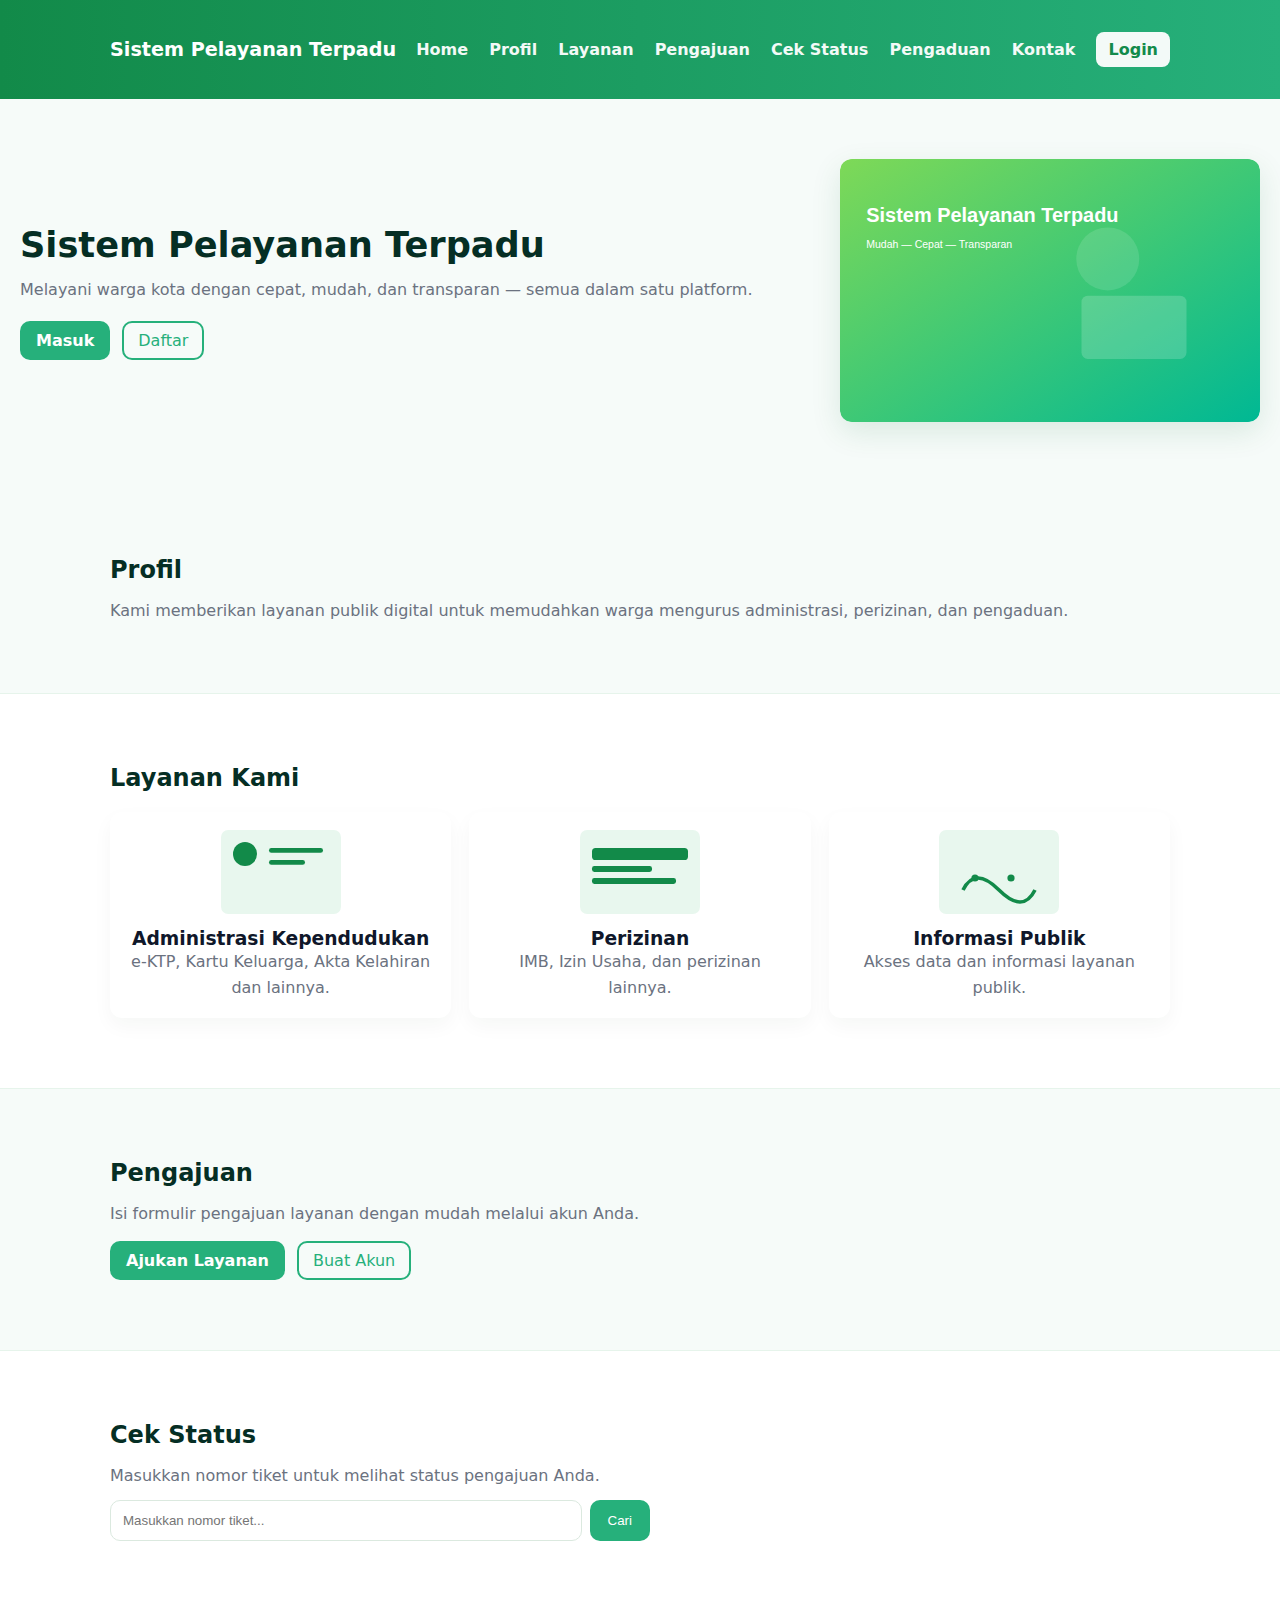
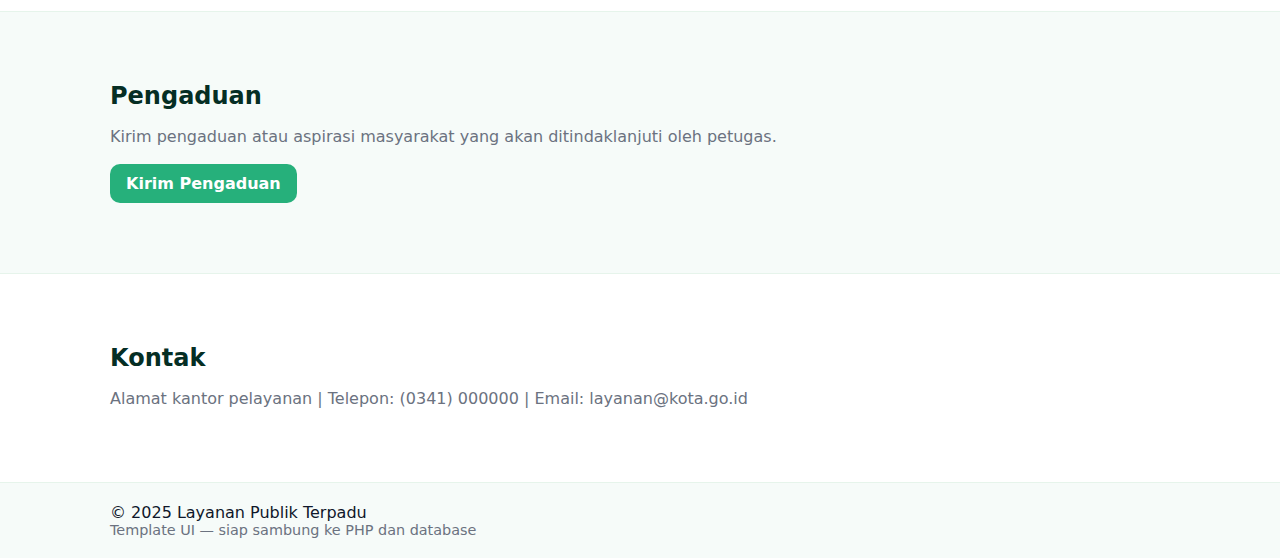
<file: Bab 1/index.html>
<!doctype html>
<html lang="id">
<head>
  <meta charset="utf-8">
  <meta name="viewport" content="width=device-width, initial-scale=1">
  <title>Sistem Pelayanan Terpadu</title>
  <link rel="stylesheet" href="assets/css/style.css">
</head>
<body>
  <header class="site-header">
    <div class="container">
      <div class="brand">Sistem Pelayanan Terpadu</div>
      <nav class="nav">
        <a href="index.html">Home</a>
        <a href="#profil">Profil</a>
        <a href="#layanan">Layanan</a>
        <a href="#pengajuan">Pengajuan</a>
        <a href="#status">Cek Status</a>
        <a href="#pengaduan">Pengaduan</a>
        <a href="#kontak">Kontak</a>
        <a class="btn" href="login.html">Login</a>
      </nav>
    </div>
  </header>

  <main>
    <section class="hero">
      <div class="hero-left">
        <h1>Sistem Pelayanan Terpadu</h1>
        <p>Melayani warga kota dengan cepat, mudah, dan transparan — semua dalam satu platform.</p>
        <div class="hero-actions">
          <a href="login.html" class="btn-primary">Masuk</a>
          <a href="register.html" class="btn-ghost">Daftar</a>
        </div>
      </div>
      <div class="hero-right">
        <img src="assets/img/hero-default.svg" alt="Ilustrasi Layanan Publik">
      </div>
    </section>

    <section id="profil" class="section">
      <div class="container">
        <h2>Profil</h2>
        <p>Kami memberikan layanan publik digital untuk memudahkan warga mengurus administrasi, perizinan, dan pengaduan.</p>
      </div>
    </section>

    <section id="layanan" class="section section-alt">
      <div class="container">
        <h2>Layanan Kami</h2>
        <div class="services-grid">
          <div class="service-card">
            <img src="assets/img/service-1.svg" alt="Administrasi">
            <h3>Administrasi Kependudukan</h3>
            <p>e-KTP, Kartu Keluarga, Akta Kelahiran dan lainnya.</p>
          </div>
          <div class="service-card">
            <img src="assets/img/service-2.svg" alt="Perizinan">
            <h3>Perizinan</h3>
            <p>IMB, Izin Usaha, dan perizinan lainnya.</p>
          </div>
          <div class="service-card">
            <img src="assets/img/service-3.svg" alt="Informasi">
            <h3>Informasi Publik</h3>
            <p>Akses data dan informasi layanan publik.</p>
          </div>
        </div>
      </div>
    </section>

    <section id="pengajuan" class="section">
      <div class="container">
        <h2>Pengajuan</h2>
        <p>Isi formulir pengajuan layanan dengan mudah melalui akun Anda.</p>
        <div class="cta-row">
          <a class="btn-primary" href="login.html">Ajukan Layanan</a>
          <a class="btn-ghost" href="register.html">Buat Akun</a>
        </div>
      </div>
    </section>

    <section id="status" class="section section-alt">
      <div class="container">
        <h2>Cek Status</h2>
        <p>Masukkan nomor tiket untuk melihat status pengajuan Anda.</p>
        <div class="search-box">
          <input placeholder="Masukkan nomor tiket..." disabled>
          <button disabled>Cari</button>
        </div>
      </div>
    </section>

    <section id="pengaduan" class="section">
      <div class="container">
        <h2>Pengaduan</h2>
        <p>Kirim pengaduan atau aspirasi masyarakat yang akan ditindaklanjuti oleh petugas.</p>
        <div class="cta-row">
          <a class="btn-primary" href="login.html">Kirim Pengaduan</a>
        </div>
      </div>
    </section>

    <section id="kontak" class="section section-alt">
      <div class="container">
        <h2>Kontak</h2>
        <p>Alamat kantor pelayanan | Telepon: (0341) 000000 | Email: layanan@kota.go.id</p>
      </div>
    </section>
  </main>

  <footer class="site-footer">
    <div class="container">
      <div>© 2025 Layanan Publik Terpadu</div>
      <div class="small">Template UI — siap sambung ke PHP dan database</div>
    </div>
  </footer>

</body>
</html>
</file>
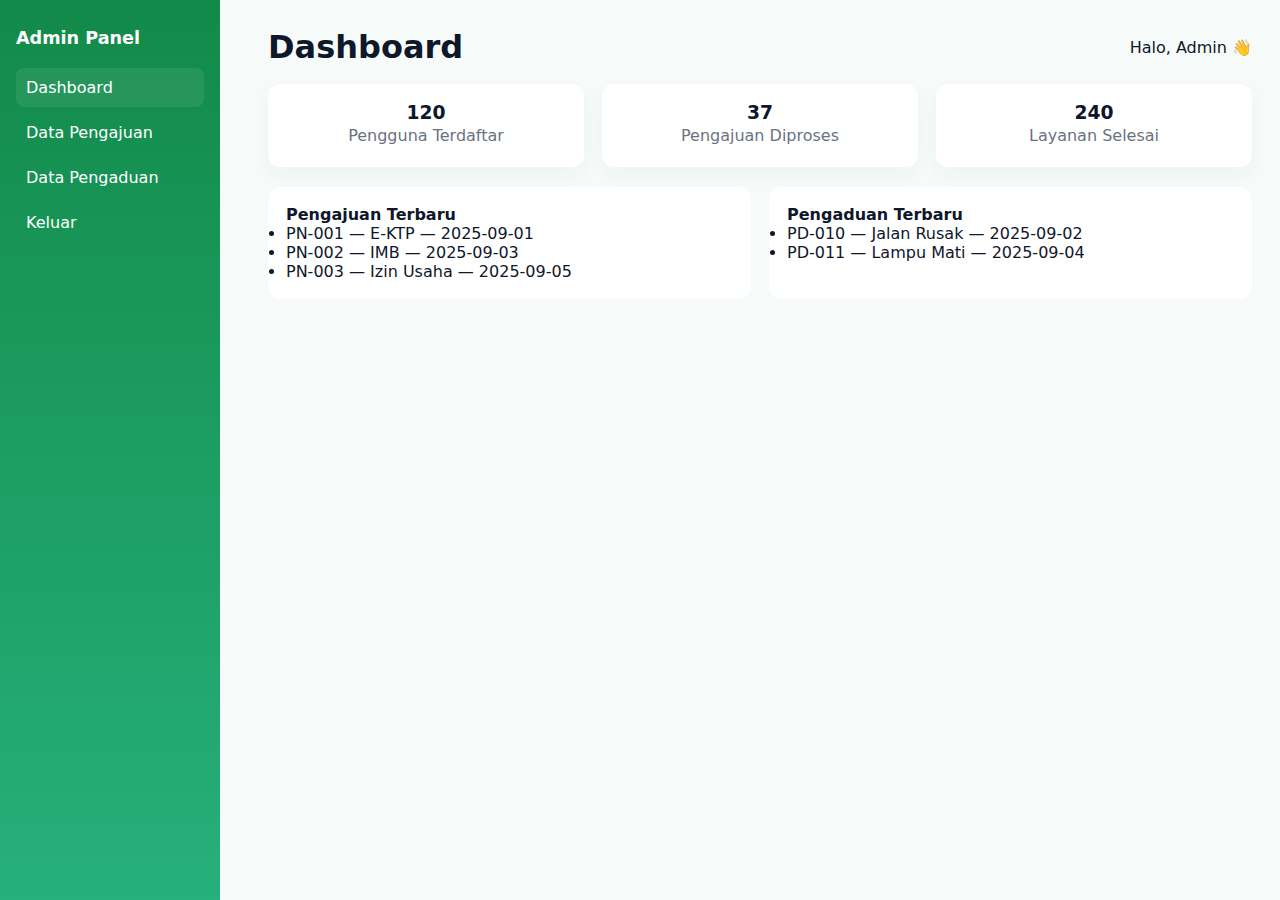
<file: Bab 1/admin.html>
<!doctype html>
<html lang="id">
<head>
  <meta charset="utf-8">
  <meta name="viewport" content="width=device-width, initial-scale=1">
  <title>Admin Dashboard - Sistem Pelayanan Terpadu</title>
  <link rel="stylesheet" href="assets/css/style.css">
</head>
<body>
  <!-- Sidebar -->
  <aside class="sidebar">
    <div class="brand">Admin Panel</div>
    <nav>
      <a href="admin.html" class="active">Dashboard</a>
      <a href="pengajuan.html">Data Pengajuan</a>
      <a href="pengaduan.html">Data Pengaduan</a>
      <a href="index.html">Keluar</a>
    </nav>
  </aside>

  <!-- Konten Utama -->
  <main class="admin-main">
    <header class="admin-header">
      <h1>Dashboard</h1>
      <div class="admin-meta">Halo, Admin 👋</div>
    </header>

    <section class="admin-stats">
      <div class="stat">
        <h3>120</h3>
        <p>Pengguna Terdaftar</p>
      </div>
      <div class="stat">
        <h3>37</h3>
        <p>Pengajuan Diproses</p>
      </div>
      <div class="stat">
        <h3>240</h3>
        <p>Layanan Selesai</p>
      </div>
    </section>

    <section class="admin-cards">
      <div class="card">
        <h4>Pengajuan Terbaru</h4>
        <ul>
          <li>PN-001 — E-KTP — 2025-09-01</li>
          <li>PN-002 — IMB — 2025-09-03</li>
          <li>PN-003 — Izin Usaha — 2025-09-05</li>
        </ul>
      </div>
      <div class="card">
        <h4>Pengaduan Terbaru</h4>
        <ul>
          <li>PD-010 — Jalan Rusak — 2025-09-02</li>
          <li>PD-011 — Lampu Mati — 2025-09-04</li>
        </ul>
      </div>
    </section>
  </main>
</body>
</html>
</file>
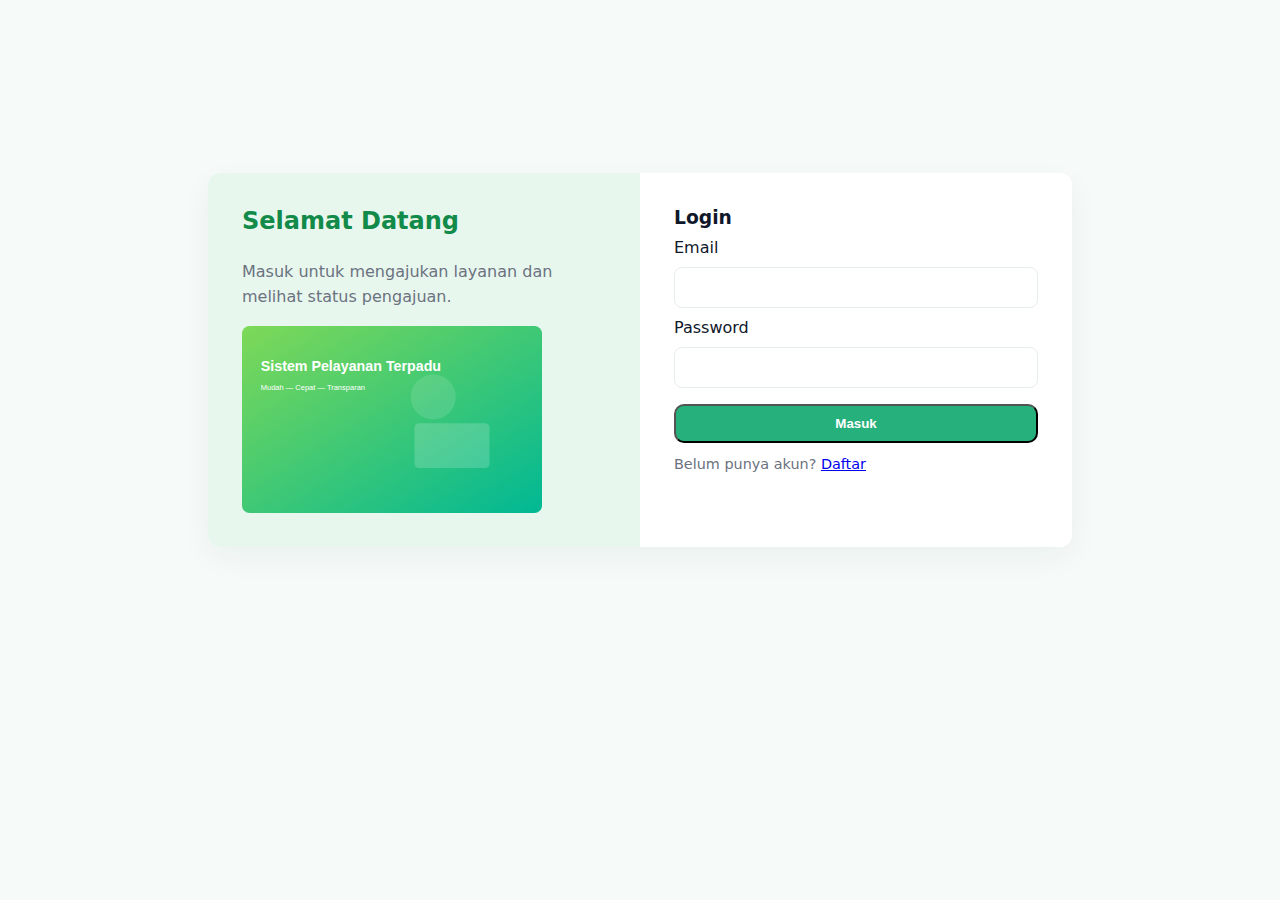
<file: Bab 1/login.html>
<!doctype html>
<html lang="id">
<head>
  <meta charset="utf-8">
  <meta name="viewport" content="width=device-width, initial-scale=1">
  <title>Login - Sistem Pelayanan Terpadu</title>
  <link rel="stylesheet" href="assets/css/style.css">
</head>
<body class="auth-page">
  <div class="auth-card">
    <div class="auth-left">
      <h2>Selamat Datang</h2>
      <p>Masuk untuk mengajukan layanan dan melihat status pengajuan.</p>
      <img src="assets/img/hero-default.svg" alt="Ilustrasi" class="auth-illustration">
    </div>
    <div class="auth-right">
      <form action="admin.html" method="get">
        <h3>Login</h3>
        <label>Email</label>
        <input type="email" required>
        <label>Password</label>
        <input type="password" required>
        <button class="btn-primary" type="submit">Masuk</button>
        <p class="small">Belum punya akun? <a href="register.html">Daftar</a></p>
      </form>
    </div>
  </div>
</body>
</html>
</file>
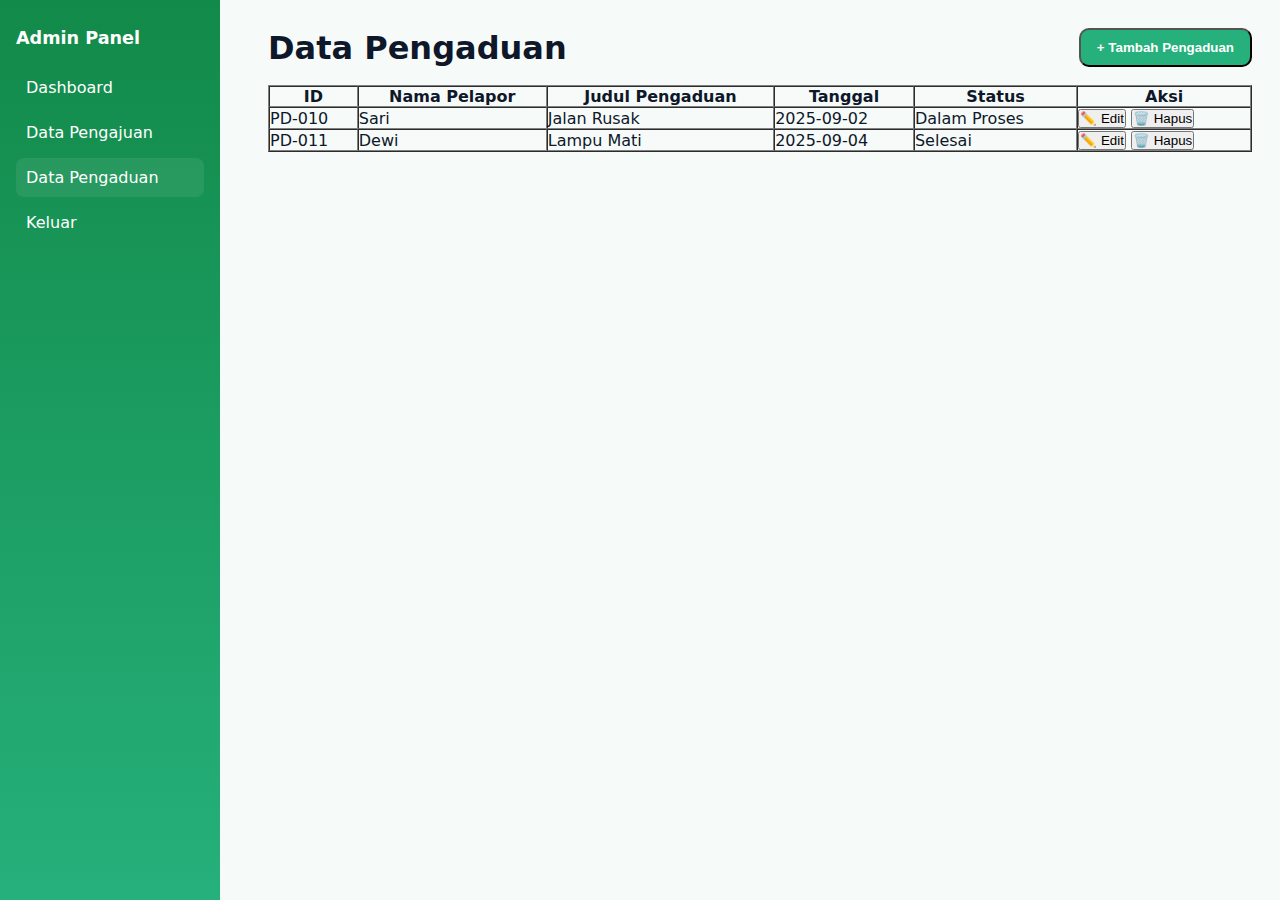
<file: Bab 1/pengaduan.html>
<!doctype html>
<html lang="id">
<head>
  <meta charset="utf-8">
  <meta name="viewport" content="width=device-width, initial-scale=1">
  <title>Data Pengaduan</title>
  <link rel="stylesheet" href="assets/css/style.css">
</head>
<body>
  <aside class="sidebar">
    <div class="brand">Admin Panel</div>
    <nav>
      <a href="admin.html">Dashboard</a>
      <a href="pengajuan.html">Data Pengajuan</a>
      <a href="pengaduan.html" class="active">Data Pengaduan</a>
      <a href="index.html">Keluar</a>
    </nav>
  </aside>

  <main class="admin-main">
    <header class="admin-header">
      <h1>Data Pengaduan</h1>
      <button class="btn-primary">+ Tambah Pengaduan</button>
    </header>

    <table border="1" width="100%" cellpadding="8" cellspacing="0">
      <thead>
        <tr>
          <th>ID</th>
          <th>Nama Pelapor</th>
          <th>Judul Pengaduan</th>
          <th>Tanggal</th>
          <th>Status</th>
          <th>Aksi</th>
        </tr>
      </thead>
      <tbody>
        <tr>
          <td>PD-010</td>
          <td>Sari</td>
          <td>Jalan Rusak</td>
          <td>2025-09-02</td>
          <td>Dalam Proses</td>
          <td>
            <button>✏️ Edit</button>
            <button>🗑️ Hapus</button>
          </td>
        </tr>
        <tr>
          <td>PD-011</td>
          <td>Dewi</td>
          <td>Lampu Mati</td>
          <td>2025-09-04</td>
          <td>Selesai</td>
          <td>
            <button>✏️ Edit</button>
            <button>🗑️ Hapus</button>
          </td>
        </tr>
      </tbody>
    </table>
  </main>
</body>
</html>
</file>
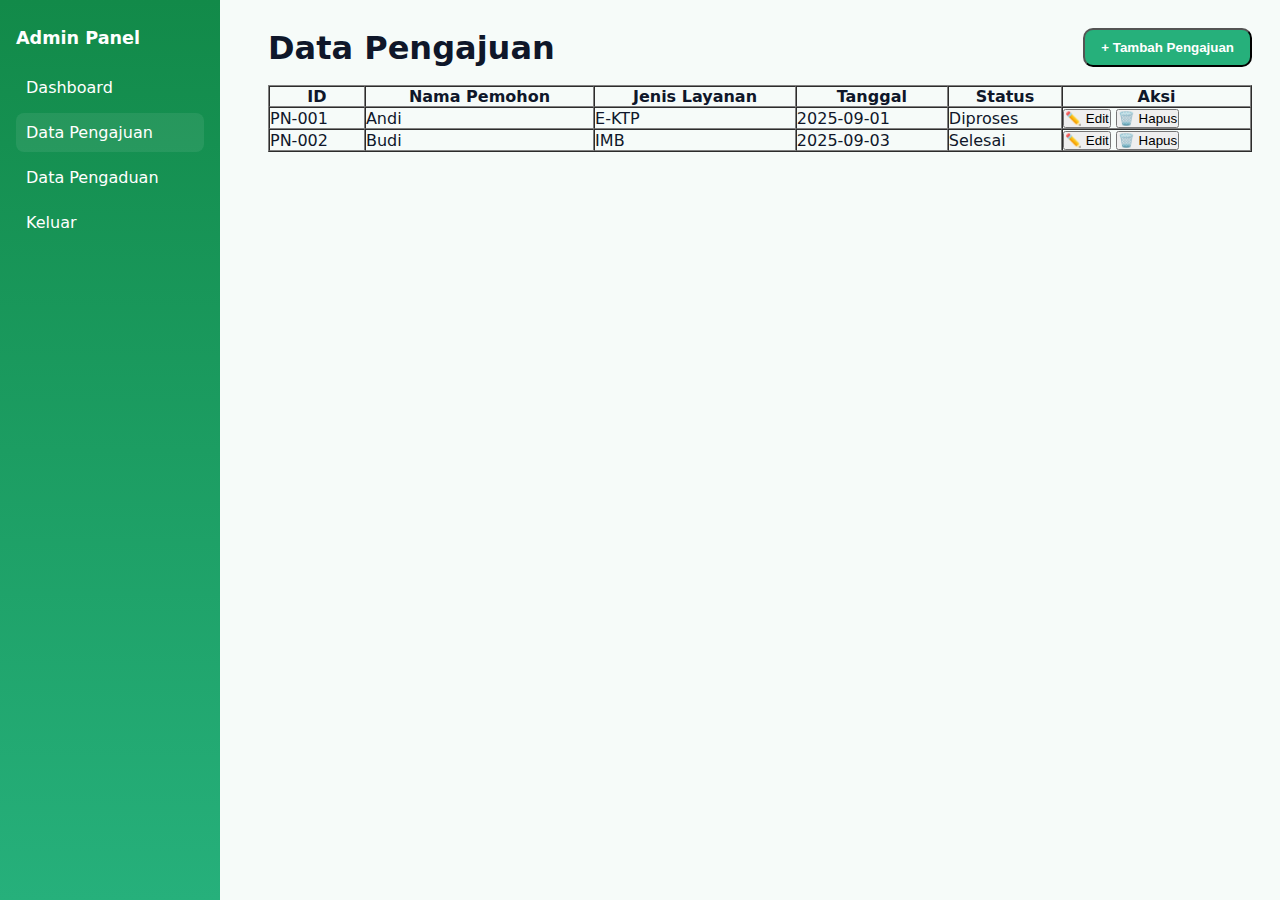
<file: Bab 1/pengajuan.html>
<!doctype html>
<html lang="id">
<head>
  <meta charset="utf-8">
  <meta name="viewport" content="width=device-width, initial-scale=1">
  <title>Data Pengajuan</title>
  <link rel="stylesheet" href="assets/css/style.css">
</head>
<body>
  <aside class="sidebar">
    <div class="brand">Admin Panel</div>
    <nav>
      <a href="admin.html">Dashboard</a>
      <a href="pengajuan.html" class="active">Data Pengajuan</a>
      <a href="pengaduan.html">Data Pengaduan</a>
      <a href="index.html">Keluar</a>
    </nav>
  </aside>

  <main class="admin-main">
    <header class="admin-header">
      <h1>Data Pengajuan</h1>
      <button class="btn-primary">+ Tambah Pengajuan</button>
    </header>

    <table border="1" width="100%" cellpadding="8" cellspacing="0">
      <thead>
        <tr>
          <th>ID</th>
          <th>Nama Pemohon</th>
          <th>Jenis Layanan</th>
          <th>Tanggal</th>
          <th>Status</th>
          <th>Aksi</th>
        </tr>
      </thead>
      <tbody>
        <tr>
          <td>PN-001</td>
          <td>Andi</td>
          <td>E-KTP</td>
          <td>2025-09-01</td>
          <td>Diproses</td>
          <td>
            <button>✏️ Edit</button>
            <button>🗑️ Hapus</button>
          </td>
        </tr>
        <tr>
          <td>PN-002</td>
          <td>Budi</td>
          <td>IMB</td>
          <td>2025-09-03</td>
          <td>Selesai</td>
          <td>
            <button>✏️ Edit</button>
            <button>🗑️ Hapus</button>
          </td>
        </tr>
      </tbody>
    </table>
  </main>
</body>
</html>
</file>
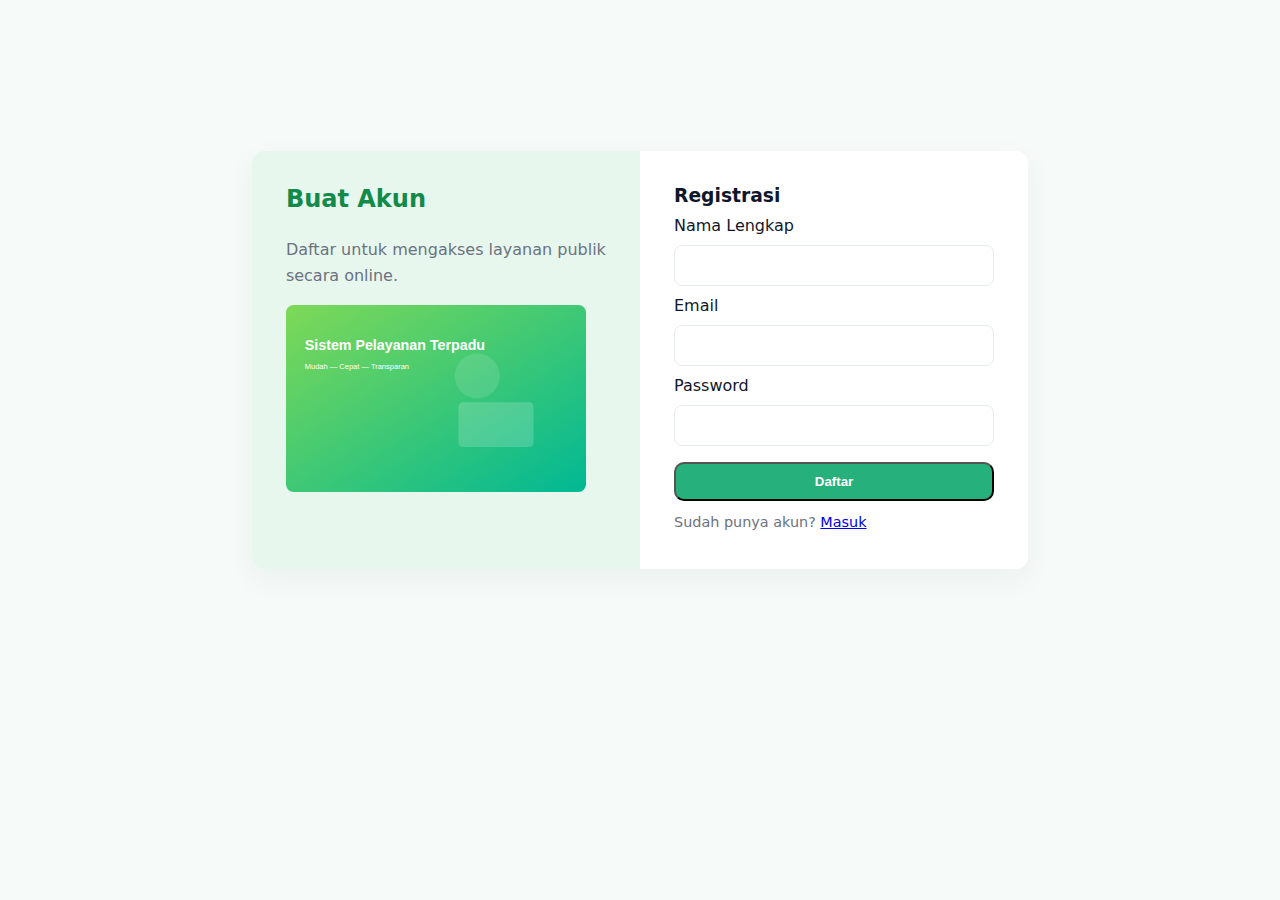
<file: Bab 1/register.html>
<!doctype html>
<html lang="id">
<head>
  <meta charset="utf-8">
  <meta name="viewport" content="width=device-width, initial-scale=1">
  <title>Register - Sistem Pelayanan Terpadu</title>
  <link rel="stylesheet" href="assets/css/style.css">
</head>
<body class="auth-page">
  <div class="auth-card">
    <div class="auth-left">
      <h2>Buat Akun</h2>
      <p>Daftar untuk mengakses layanan publik secara online.</p>
      <img src="assets/img/hero-default.svg" alt="Ilustrasi" class="auth-illustration">
    </div>

    <div class="auth-right">
      <form action="login.html" method="get">
        <h3>Registrasi</h3>

        <label>Nama Lengkap</label>
        <input type="text" name="nama" required>

        <label>Email</label>
        <input type="email" name="email" required>

        <label>Password</label>
        <input type="password" name="password" required>

        <button class="btn-primary" type="submit">Daftar</button>
        <p class="small">Sudah punya akun? <a href="login.html">Masuk</a></p>
      </form>
    </div>
  </div>
</body>
</html>
</file>
<file: Bab 1/assets/css/style.css>
:root {
  --green-700: #128a49;
  --green-500: #26b07b;
  --green-100: #e8f7ee;
  --bg: #f6fbf9;
  --muted: #6b7280;
}

/* Global */
* {
  box-sizing: border-box;
  margin: 0;
  padding: 0;
}

body {
  font-family: Inter, system-ui, -apple-system, "Segoe UI", Roboto, "Helvetica Neue", Arial;
  background: var(--bg);
  color: #0f172a;
}

.container {
  max-width: 1100px;
  margin: 0 auto;
  padding: 20px;
}

/* Header */
.site-header {
  background: linear-gradient(90deg, var(--green-700), var(--green-500));
  color: #fff;
  padding: 18px 0;
}

.site-header .container {
  display: flex;
  align-items: center;
  justify-content: space-between;
}

.brand {
  font-weight: 700;
  font-size: 1.2rem;
}

.nav a {
  color: #fff;
  margin-left: 16px;
  text-decoration: none;
  font-weight: 600;
  opacity: 0.95;
}

.nav a.btn {
  background: #fff;
  color: var(--green-700);
  padding: 8px 12px;
  border-radius: 8px;
}

/* Hero */
.hero {
  display: flex;
  gap: 30px;
  align-items: center;
  padding: 60px 20px;
}

.hero-left {
  flex: 1;
  color: #05386b;
}

.hero-left h1 {
  font-size: 2.2rem;
  margin-bottom: 12px;
  color: #052e24;
}

.hero-left p {
  color: var(--muted);
  margin-bottom: 18px;
}

.hero-actions {
  display: flex;
  gap: 12px;
}

.btn-primary {
  background: var(--green-500);
  color: #fff;
  padding: 10px 16px;
  border-radius: 10px;
  text-decoration: none;
  font-weight: 700;
}

.btn-ghost {
  background: transparent;
  border: 2px solid var(--green-500);
  color: var(--green-500);
  padding: 8px 14px;
  border-radius: 10px;
  text-decoration: none;
}

.hero-right img {
  max-width: 420px;
  width: 100%;
  height: auto;
  border-radius: 12px;
  box-shadow: 0 10px 30px rgba(13, 110, 53, 0.12);
}

/* Sections */
.section {
  padding: 50px 20px;
}

.section-alt {
  background: #fff;
  border-top: 1px solid #e6f4eb;
  border-bottom: 1px solid #e6f4eb;
}

h2 {
  color: #052e24;
  margin-bottom: 14px;
}

p {
  color: var(--muted);
  line-height: 1.6;
}

.services-grid {
  display: grid;
  grid-template-columns: repeat(3, 1fr);
  gap: 18px;
  margin-top: 20px;
}

.service-card {
  background: #fff;
  padding: 18px;
  border-radius: 12px;
  box-shadow: 0 8px 20px rgba(2, 48, 32, 0.04);
  text-align: center;
}

.service-card img {
  width: 120px;
  height: auto;
  margin-bottom: 10px;
}

.cta-row {
  display: flex;
  gap: 12px;
  margin-top: 14px;
}

.search-box {
  display: flex;
  gap: 8px;
  max-width: 540px;
  margin-top: 12px;
}

.search-box input {
  flex: 1;
  padding: 12px;
  border-radius: 10px;
  border: 1px solid #dbe9df;
  background: #fff;
}

.search-box button {
  padding: 12px 18px;
  border-radius: 10px;
  border: none;
  background: var(--green-500);
  color: #fff;
}

/* Auth Page */
.auth-page {
  display: flex;
  align-items: center;
  justify-content: center;
  min-height: 80vh;
  padding: 30px;
}

.auth-card {
  display: flex;
  max-width: 980px;
  background: #fff;
  border-radius: 12px;
  overflow: hidden;
  box-shadow: 0 10px 30px rgba(2, 48, 32, 0.05);
}

.auth-left {
  padding: 34px;
  background: var(--green-100);
  flex: 1;
  display: flex;
  flex-direction: column;
  align-items: flex-start;
  gap: 10px;
}

.auth-left h2 {
  color: var(--green-700);
}

.auth-illustration {
  width: 100%;
  max-width: 300px;
  margin-top: 6px;
}

.auth-right {
  padding: 34px;
  flex: 1;
}

.auth-right form {
  display: flex;
  flex-direction: column;
  gap: 10px;
}

.auth-right input {
  padding: 12px;
  border-radius: 8px;
  border: 1px solid #e6eee7;
}

.auth-right button {
  margin-top: 6px;
}

.small {
  font-size: 0.9rem;
  color: var(--muted);
}

/* Admin Layout */
.sidebar {
  position: fixed;
  left: 0;
  top: 0;
  bottom: 0;
  width: 220px;
  background: linear-gradient(180deg, var(--green-700), var(--green-500));
  color: #fff;
  padding: 28px 16px;
}

.sidebar .brand {
  font-size: 1.1rem;
  margin-bottom: 20px;
}

.sidebar nav a {
  display: block;
  color: #fff;
  padding: 10px;
  border-radius: 8px;
  text-decoration: none;
  margin-bottom: 6px;
}

.sidebar nav a.active {
  background: rgba(255, 255, 255, 0.08);
}

.admin-main {
  margin-left: 240px;
  padding: 28px;
}

.admin-header {
  display: flex;
  justify-content: space-between;
  align-items: center;
  margin-bottom: 18px;
}

.admin-stats {
  display: flex;
  gap: 18px;
  margin-bottom: 20px;
}

.stat {
  background: #fff;
  padding: 18px;
  border-radius: 12px;
  box-shadow: 0 8px 20px rgba(2, 48, 32, 0.04);
  flex: 1;
  text-align: center;
}

.admin-cards {
  display: flex;
  gap: 18px;
}

.card {
  background: #fff;
  padding: 18px;
  border-radius: 12px;
  flex: 1;
}

/* Responsive */
@media (max-width: 900px) {
  .services-grid {
    grid-template-columns: repeat(2, 1fr);
  }

  .hero {
    flex-direction: column;
    align-items: flex-start;
  }

  .sidebar {
    display: none;
    position: static;
    width: 100%;
  }

  .admin-main {
    margin-left: 0;
  }

  .auth-card {
    flex-direction: column;
  }
}

@media (max-width: 600px) {
  .services-grid {
    grid-template-columns: 1fr;
  }
}
</file>
